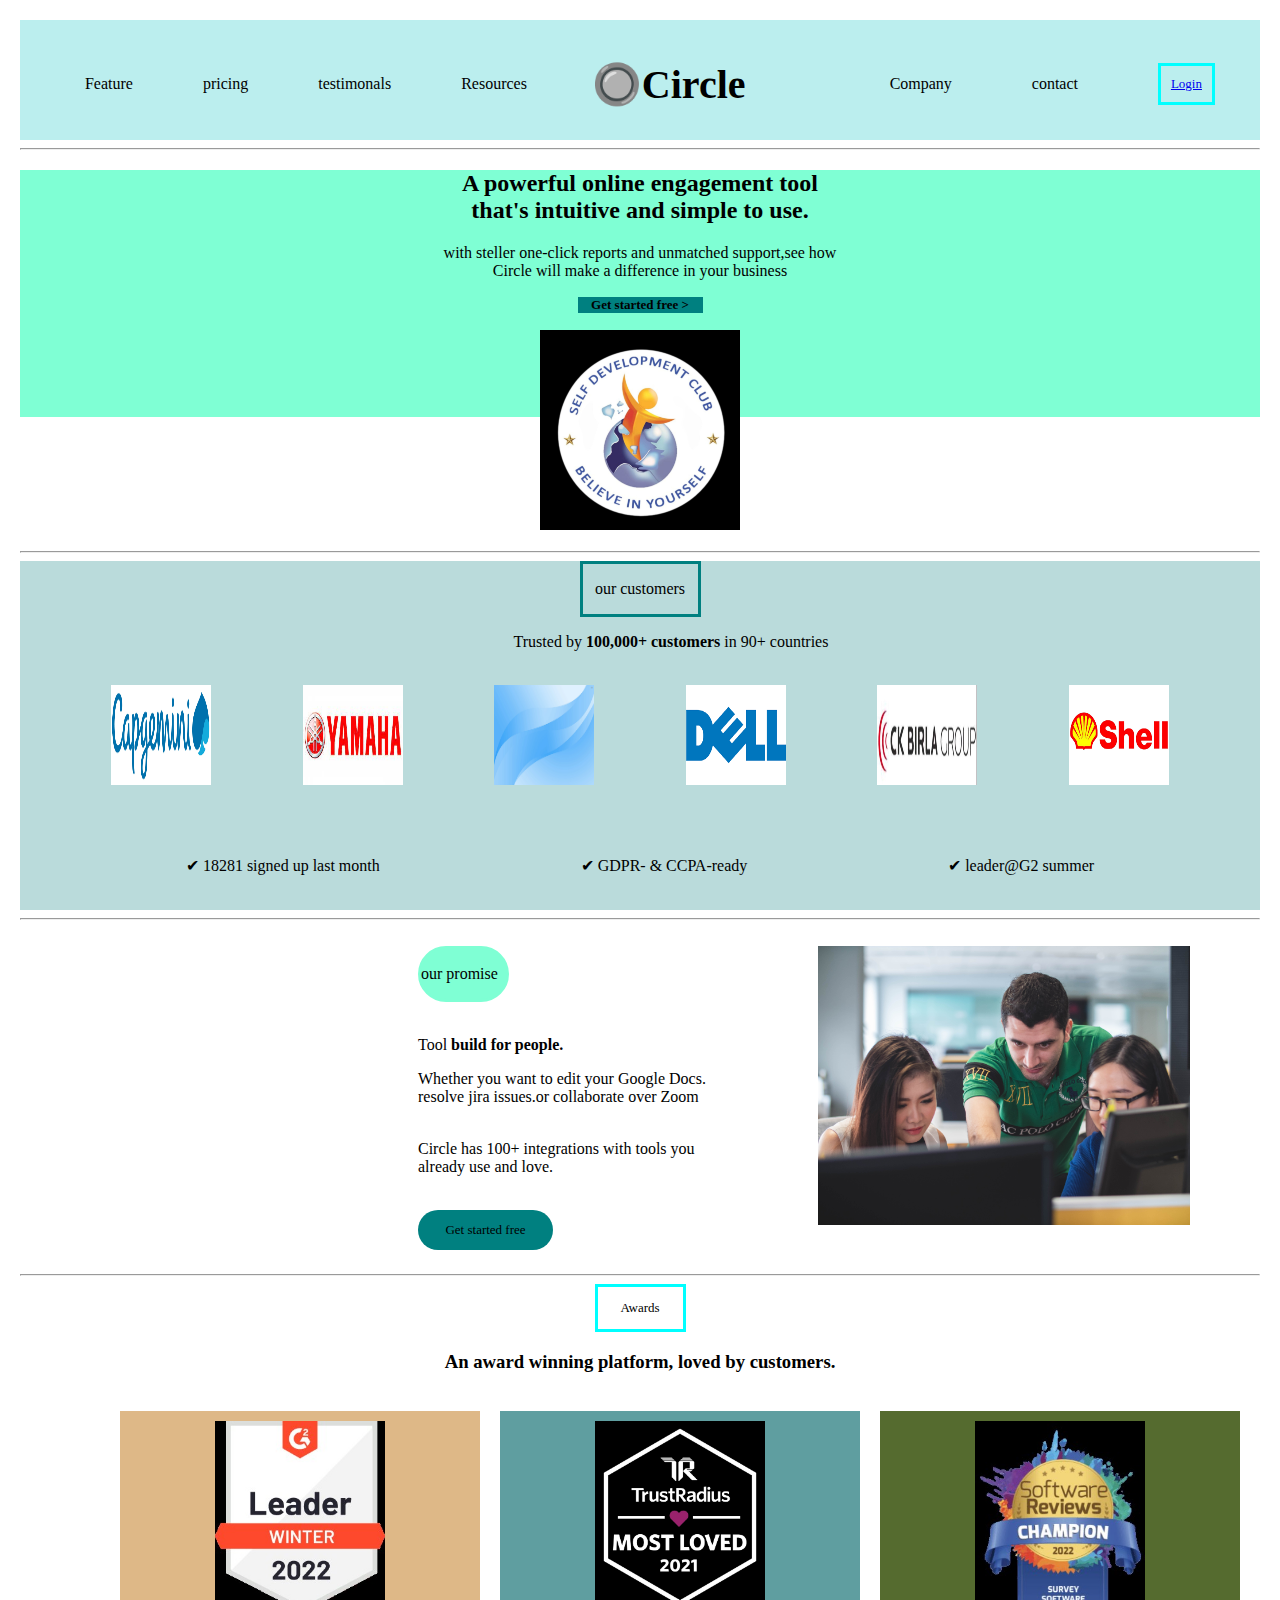
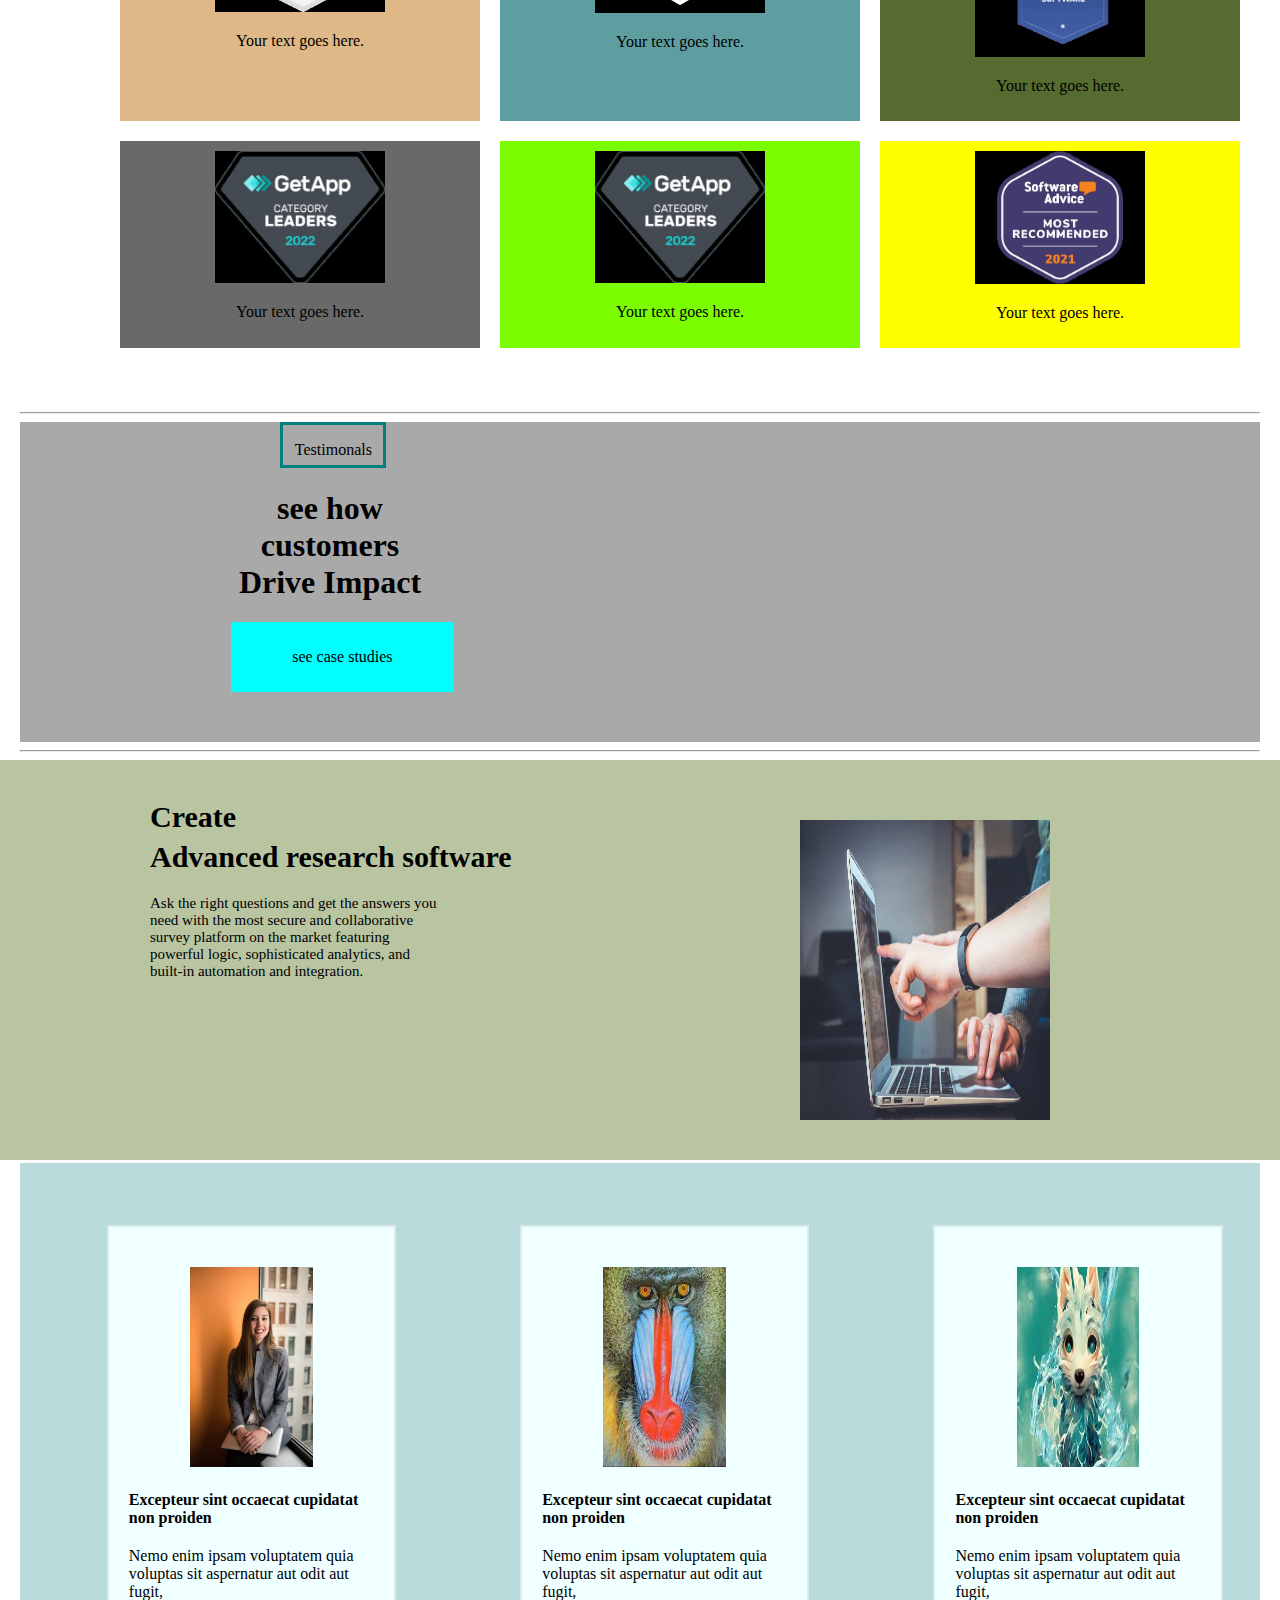
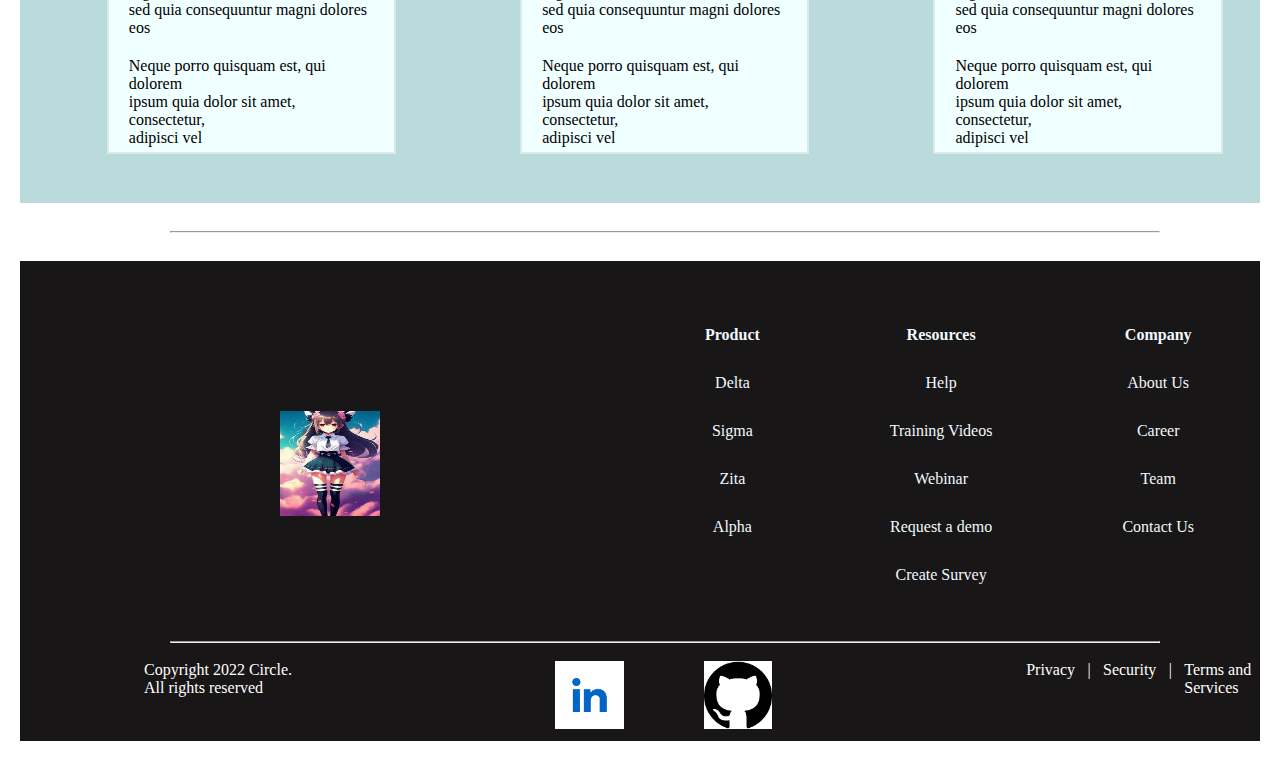
<file: index.html>
<!DOCTYPE html>
<html lang="en">
<head>
    <meta charset="UTF-8">
    <meta name="viewport" content="width=device-width, initial-scale=1.0">
    <title>Project</title>
    <link rel="stylesheet" href="index.css"/>
</head>
<body>
    <div class="contain">
        <div class="fir">
                <div class="ite">Feature</div>
                <div class="ite">pricing</div>
                <div class="ite">testimonals</div>
                <div class="ite">Resources</div>
        </div>
        <div class="items" style="font-size: 250%; margin-right: 8%;"><b>🔘Circle</b></div>
        <div class="item" >Company</div>
        <div class="item">contact</div>
        <div class="item">
        <div class="item1"><a href="login.html" >Login</a></div>
        </div>
    </div>
    <hr>
    <div class="s2">
        <center>
            <h2>A powerful online engagement tool<br>that's intuitive and simple to use.</h2>
            <p>with steller one-click reports and unmatched support,see how<br>Circle will make a difference in your business</p>
            <div class="hell">
                <h4>Get started free ></h4>
            </div>
            <img src="flower.png" width="200px" height="100px">
        </center>
    </div>
    <br><br><br><br><br><br><br>
    <hr>
    <div class="remo">
    <div class="s3">
        <center>
            <div class="hl"><div style="text-align: center; padding-top: 0.5%;"></div>
                <p>our customers</p>
            </div>
            <div style="margin-left: 5%;">
            <p>Trusted by <b>100,000+ customers</b> in 90+ countries</p>
            </div>
        </center>
    </div>
    <br>
    <div class="s4">
        <img src="Capgemini-Logo-1 (1).webp" style="width:100px;height:100px;">
        <img src="yamaha.jpg" style="width:100px;height:100px;">
        <img src="blue.webp" style="width:100px;height:100px;">
        <img src="dell.png" style="width:100px;height:100px;">
        <img src="ck.jpg" style="width:100px;height:100px;">
        <img src="shell.png" style="width:100px;height:100px;">
    </div>
    <br>
    <br>
    <div class="helo">
          <div class="item">✔ 18281 signed up last month</div>
          <div class="item">✔ GDPR- & CCPA-ready</div>
          <div class="item">✔ leader@G2 summer</div>
    </div>
   </div>
    <hr>
    <br>
    <div class="s5" style="padding-left: 150px;">
        <div class="our">
            <div class="ours">
                <p></p>our promise</p>
            </div>
        <br>
        <p>Tool<b> build for people.</b></p>
        <p>Whether you want to edit your Google Docs.<br>resolve jira issues.or collaborate over Zoom
        <br>
        <br>
        <p>Circle has 100+ integrations with tools you<br>already use and love.</p>
        <br>
        <div class="get"><div style="text-align: center; padding-top: 6%;">
            Get started free</div>
        </div>
        </div>
        <div class="our" style="width: 60%;"><img src="meeting.jpg" style="width=500px; height=850px;"></div>
    </div>
    <hr>
    <center>
    <div class="s6">
       <p>Awards</p>
    </div>
    <h3>An <b>award winning</b> platform, <b>loved by customers.</b></h3>
    </center>

    <div class="grid-container" style="padding-left: 100px;">
        <div class="grid-item" style="background-color: burlywood;">
          <img src="leader.jpg" alt="Image 1">
          <p>Your text goes here.</p>
        </div>
        <div class="grid-item" style="background-color:cadetblue;">
            <img src="MS.jpg" alt="Image 1">
            <p>Your text goes here.</p>
        </div>
        <div class="grid-item" style="background-color:darkolivegreen;">
            <img src="rew.jpg" alt="Image 1">
            <p>Your text goes here.</p>
        </div>
        <div class="grid-item" style="background-color:dimgrey;">
            <img src="get.jpg" alt="Image 1">
            <p>Your text goes here.</p>
        </div>
        <div class="grid-item" style="background-color: lawngreen;">
            <img src="get.jpg" alt="Image 1">
            <p>Your text goes here.</p>
        </div>
        <div class="grid-item" style="background-color:yellow;">
            <img src="SD.jpg" alt="Image 1">
            <p>Your text goes here.</p>
        </div>
        <!-- Add more grid items as needed -->
      </div>
      <br>
      <br>
      <hr>
   
        <div class="grid-itemss"><div style="width: 50%;">
            <div style="text-align: center;">
            <div class="ourss">
                <p>Testimonals</p>
            </div>
            <h1>see how<br>customers<br><b>Drive Impact</b></h1>
            <div class="gets" style="border-color: aqua;">
                <p>see case studies</p>
            </div>
        </div>
        </div>
            <iframe width="560" height="315" src="https://www.youtube.com/embed/5QzzeYHApV0?si=fRAzX9WmdeAbH8Kr" title="YouTube video player" frameborder="0" allow="accelerometer; autoplay; clipboard-write; encrypted-media; gyroscope; picture-in-picture; web-share" allowfullscreen></iframe>
      </div>
      <hr>

      <div class="G7" style="align-items: center; background-color: rgb(185, 197, 161);" >
        <div class="CR" >
        <p><b>Create</b></p>
        </div>
        <div class="CR1">
            <p><b>Advanced research software</b></p>
        </div>
        <div class="CR2"style="font-size: 15px;">
            <p>Ask the right questions and get the answers you<br>
                need with the most secure and collaborative <br>
                survey platform on the market featuring<br> 
                powerful logic, sophisticated analytics, and <br>
                built-in automation and integration.</p>
        </div>
        <div class="mon" style="align-items: center;">
            <img src="laptop point (1).jpg" style="height: 300px; width: 500px;">
        </div>
      </div>
      <br><br><br><br><br><br><br><br><br><br><br><br><br><br><br><br>
      
      <div class="minitwo"> <div style="text-align: center;padding-top: 5px;">Resources</div></div>
      <div style="text-align: center;padding: 20px; font-size: 200%;font-family: 'Segoe UI';">  <b>Stay </b> in the  <b>Know</b></div>
      <div class="newresources">
        <div class="newresources2"><div style="text-align: center;">
          <img style="height: 200px;width: 200px;padding-top: 20px;" src="sister.jpg"></div>
          <div style="padding: 10px;"></div>
          <div><b>Excepteur sint occaecat cupidatat<br> 
            non proiden</b></div>
            <div style="padding: 10px;"></div>
            <div>Nemo enim ipsam voluptatem quia<br>
              voluptas sit aspernatur aut odit aut fugit,<br> 
              sed quia consequuntur magni dolores eos</div>
              <div style="padding: 10px;"></div>
              <div>Neque porro quisquam est, qui dolorem <br>
                ipsum quia dolor sit amet, consectetur, <br>
                adipisci vel</div>
              
        </div>
        <div class="newresources2"><div style="text-align: center;">
          <img style="height: 200px;width: 200px;padding-top: 20px;" src="i2.jpeg"></div>
          <div style="padding: 10px;"></div>
          <div><b>Excepteur sint occaecat cupidatat<br> 
            non proiden</b></div>
            <div style="padding: 10px;"></div>
            <div>Nemo enim ipsam voluptatem quia<br>
              voluptas sit aspernatur aut odit aut fugit,<br> 
              sed quia consequuntur magni dolores eos</div>
              <div style="padding: 10px;"></div>
              <div>Neque porro quisquam est, qui dolorem <br>
                ipsum quia dolor sit amet, consectetur, <br>
                adipisci vel</div>
        </div>
        <div class="newresources2"><div style="text-align: center;">
          <img style="height: 200px;width: 200px;padding-top: 20px;" src="i1.jpeg"></div>
          <div style="padding: 10px;"></div>
          <div><b>Excepteur sint occaecat cupidatat<br> 
            non proiden</b></div>
            <div style="padding: 10px;"></div>
            <div>Nemo enim ipsam voluptatem quia<br>
              voluptas sit aspernatur aut odit aut fugit,<br> 
              sed quia consequuntur magni dolores eos</div>
              <div style="padding: 10px;"></div>
              <div>Neque porro quisquam est, qui dolorem <br>
                ipsum quia dolor sit amet, consectetur, <br>
                adipisci vel</div>
        </div>
      </div>
      <div style="padding-top: 20px; padding-left: 150px;padding-right: 100px;"><hr style="color:rgb(187, 171, 151);"></div>
      <div style="padding: 10px;"></div>
      
      <div class="last">
        <div style="width: 50%;"><div style="text-align: center;"><img class="unionseclast" src="ani.jpeg"></div>
        </div>
        <div class="lasst">
          <div class="lastrig">
            <div class="coll">
              <div class="pad"><b>Product</b></div>
              <div class="pad">Delta</div>
              <div class="pad">Sigma</div>
              <div class="pad">Zita</div>
              <div class="pad">Alpha</div>
            </div>
          </div>
          <div class="lastrig">
            <div class="coll">
              <div class="pad"><b>Resources</b></div>
              <div class="pad">Help</div>
              <div class="pad">Training Videos</div>
              <div class="pad">Webinar</div>
              <div class="pad">Request a demo</div>
              <div class="pad">Create Survey </div>
            </div>
          </div>
          <div class="lastrig">
            <div class="coll">
              <div class="pad"><b>Company</b></div>
              <div class="pad">About Us</div>
              <div class="pad">Career</div>
              <div class="pad">Team</div>
              <div class="pad">Contact Us</div>
            </div>
          </div>
      </div>
      </div>
      <div style="background-color: rgb(24, 22, 22);">
        <div style="padding-top: 20px; padding-left: 150px;padding-right: 100px;">
          <hr style="color:rgb(187, 171, 151);">
        </div>
      <div style="padding: 5px;"></div>
      </div>
      <div class="final">
        <div class="finalline"> </div>
        <div class="finalline" style="padding-left: 10%;color: white;">Copyright 2022 Circle. All rights reserved</div>
        <div class="finalline" style="padding-left: 20%;"><img src="link.png"></div>
        <div class="finalline" style="padding-left: 1%;"><img src="github.png"></div>
        <div class="finalline" style="padding-left: 15%;color: white;">Privacy </div>
        <div class="finalline" style="padding-left: 1%;color: white;">|</div>
        <div class="finalline" style="padding-left: 1%;color: white;"> Security</div>
        <div class="finalline" style="padding-left: 1%;color: white;">|</div>
        <div class="finalline" style="padding-left: 1%;color: white;"> Terms and Services</div>
      </div>
</body>
</html>
</file>
<file: index.css>
body{
    margin: 20px;
}
.contain{
    display:flex;
    text-align: center;
    align-items: center;
    flex-direction: row;
    flex-wrap: wrap;
    width: 100%;
    height: 90px;
    justify-content: space-evenly;
    background-color: rgb(187, 238, 238);
    padding-bottom: 30px;
}
.fir{
    list-style-type: none;
    display: flex;
    padding: 20px;
    
}
.ite{
    display: flex;
    justify-content: space-evenly;
    padding: 35px;
}
.ida{
    width:40% ;

}
.item{
    display: flex;
    justify-content: space-evenly;
    padding: 35px;
}
.items{
    font-size: large;
    display: flex;
    flex-direction: row;
    padding: 0px;
    text-align: center;
    justify-content: space-evenly;
}
.item1{
    border:solid aqua;
    font-size: small;
    padding: 10px;
}
.hell{
    background-color:teal;
    font-size: small;
    width: 125px;
}
.s2{
    background-color: aquamarine;
    height: 185px;
    padding-bottom: 5%;
}
.remo{
    background-color:rgb(186, 219, 219);
}
.hl{
   border:solid teal;
   width: 115px;
   height: 50px;
   
}
.s4{
    display:flex;
    justify-content:space-evenly;
    align-items: center;
    flex-direction: row;
    flex-wrap: wrap;
}
.helo{
    display:flex;
    justify-content:space-evenly;
    align-items: center;
    flex-direction: row;
    flex-wrap: wrap;
}
.our{
     /* Add a border for better visualization */
    padding: 0px;
    text-align: left; 
    width: 400px; 
}
.get{
    background-color:teal;
    font-size: small;
    width: 125px;
    height: 30px;
    border: 2px ;
    padding: 5px;
    border-radius: 50px;
}
.s5{
    display: flex;
    width: 100%;
    height: 20rem;
    margin-left: 20%;
    
}
.ours{
    width:85px;
    left: 0px;
    padding-right: 0px;
    border: solid aquamarine;
    background-color: aquamarine;
    border-radius: 50px;
}
.ourss{
    border:solid teal;
    width: 100px;
    height: 40px;
    margin-left: 42%;
}
.item{
    display: flex;
    flex-direction: row;
    padding: 35px;
    text-align: center;
}
.s6{
    border:solid aqua;
    font-size: small;
    width:85px;
}

.grid-container {
    display: grid;
    grid-template-columns:repeat(3, 1fr); /* Adjust the number of columns as needed */
    gap: 20px; /* Adjust the gap between items */
    justify-content: space-evenly;
    padding: 20px;
  }

  .grid-item {
    border: 1px ; /* Add a border for better visualization */
    padding: 10px;
    text-align: center;
    background-color:azure;
  }

  img {
    max-width: 50%; /* Ensure images don't exceed their container width */
    height: auto;
  }
.grid-itemss{
    display: flex;
    width: 100%;
    height: 20rem;
    background-color: darkgrey;
}
.gets{
    padding: 10px;
    background-color: aqua;
    margin-left: 34%;
    margin-right: 30%;
}


.minitwo{
    padding: 2px;
    font-family:  'Arial Narrow Bold', sans-serif;
    border: 2px solid;
    border-color:rgb(254, 255, 255);
    border-radius: 20px;
    margin-left: 45%;
    margin-right: 20%;
    width: 100px;
    height: 30px;
    color: rgb(36, 167, 167);
    background-color: rgb(192, 227, 229);
}

.last{
    display: flex;
    flex-direction: row;
    background-color: rgb(24, 22, 22);
    height: 22rem;
    width: 100%;
}
.unionseclast{
    height: 105px;
    width: 100px;
    padding: 15px;
    padding-top: 150px;
    border-radius: 5%;
    text-align: center;
}
.lasst{
        display: flex;
        flex-direction: row;
    
}
.coll{
    display: flex;
    flex-direction: column;
}
.pad{
    padding: 15px;
}
.lastrig{
    display: flex;
    flex-direction: row;
    padding: 50px;
    text-align: center;
    font-family: 'Segoe UI';
    color: aliceblue;
}
.final{
        display: flex;
        flex-direction: row;
        background-color: rgb(24, 22, 22);
        height: 5rem;
        width: 100%;
    
}
.mainsbus{
    display: flex;
    width: 100%;
    height: 32rem;
    background-color: white;
}
.boxsecbus{
    height: 400px;
    width: 400px;
    padding: 10px;
    border-radius: 10%;
}
.newresources{
    display: flex;
    flex-direction: row;
    height: 40rem;
    width: 100%;
    justify-content: space-evenly;
    background-color:rgb(186, 219, 219);
}
.newresources2{
    display: flex;
    flex-direction: column;
    border: 2px solid;
    border-color:rgb(219, 233, 233);
    background-color: azure;
    margin-left: 7%;
    margin-right: 3%;
    margin-top: 5%;
    margin-bottom: 4%;
    padding: 20px;

}

.G7{
    font-size: 30px;
    left: 50px;
    position: absolute;
    font-style: bold;
    padding: 150px;
    width: 1170px;
    height: 100px;
    color:black;
    background-color: rgb(236, 255, 253);
    left: 0%;
}
.CR{
    display: flex;
    flex-direction: column;
    position: absolute;
    top: 10px;

    
}
.CR1{
    position: absolute;
    top: 50px;
}
.CR2{
    position: absolute;
    top: 120px;
}
.mon{
    position: absolute;
    top: 60px;
    left: 800px;
}
</file>
